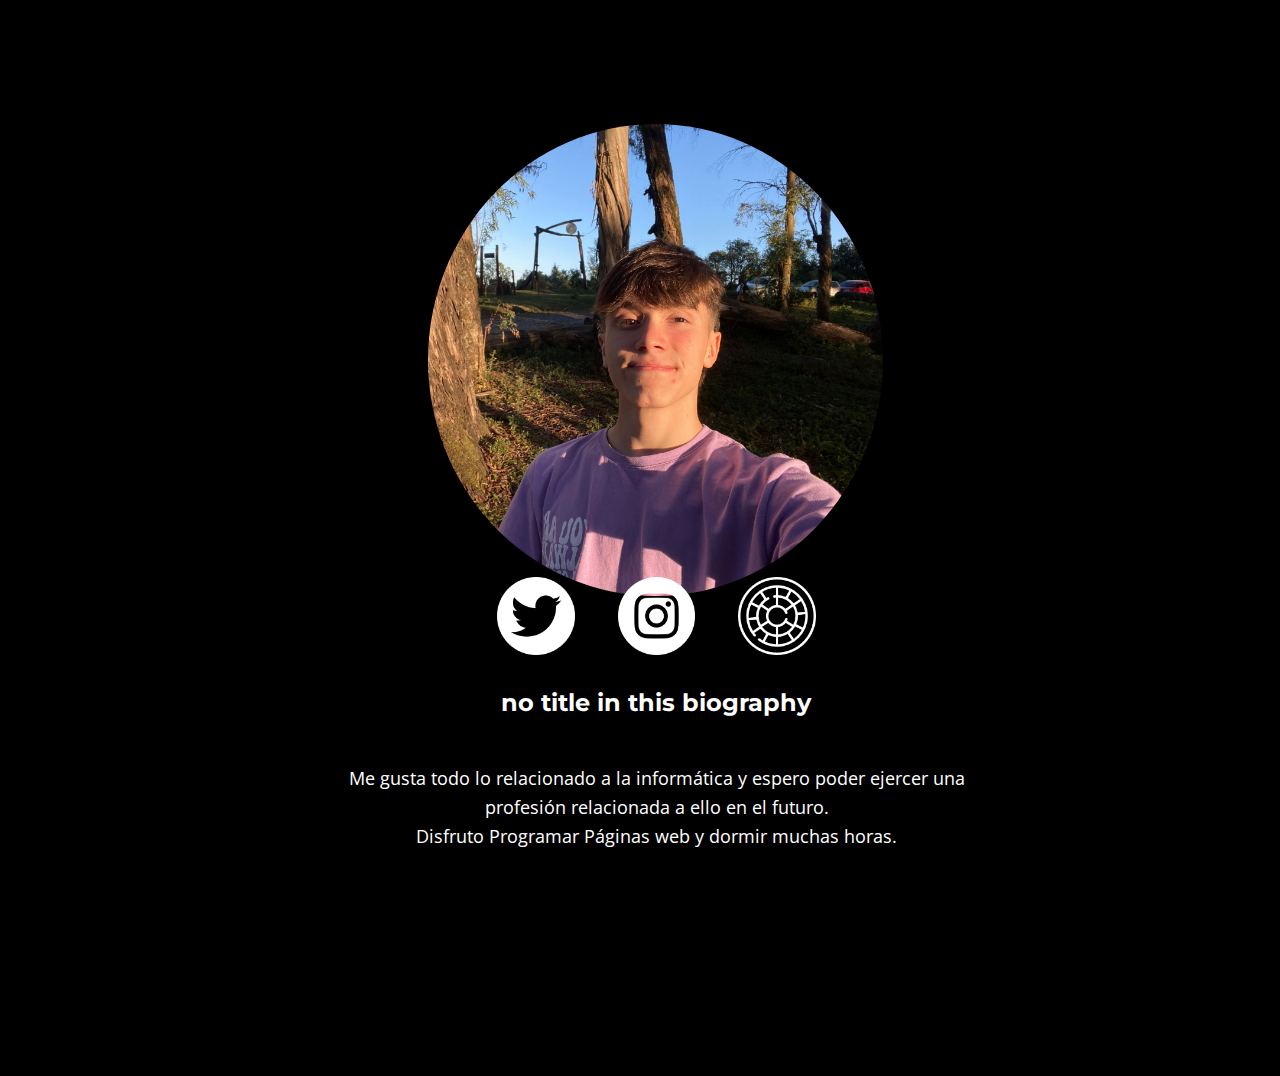
<file: index.html>
<!DOCTYPE html>
<html style="font-size: 16px;" lang="es"><head>
    <meta name="viewport" content="width=device-width, initial-scale=1.0">
    <meta charset="utf-8">
    <meta name="keywords" content="​​Preparing For Your Success,We Provide Truly Prominent IT Solutions., INTUITIVE">
    <meta name="description" content="">
    <title>Casa</title>
    <link rel="stylesheet" href="nicepage.css" media="screen">
<link rel="stylesheet" href="Casa.css" media="screen">
    <script class="u-script" type="text/javascript" src="jquery.js" defer=""></script>
    <script class="u-script" type="text/javascript" src="nicepage.js" defer=""></script>
    <meta name="generator" content="Nicepage 5.11.4, nicepage.com">
    <link id="u-theme-google-font" rel="stylesheet" href="https://fonts.googleapis.com/css?family=Roboto:100,100i,300,300i,400,400i,500,500i,700,700i,900,900i|Open+Sans:300,300i,400,400i,500,500i,600,600i,700,700i,800,800i">
    <link id="u-page-google-font" rel="stylesheet" href="https://fonts.googleapis.com/css?family=Montserrat:100,100i,200,200i,300,300i,400,400i,500,500i,600,600i,700,700i,800,800i,900,900i">
    
    <script type="application/ld+json">{
		"@context": "http://schema.org",
		"@type": "Organization",
		"name": ""
}</script>
     <script async src="https://pagead2.googlesyndication.com/pagead/js/adsbygoogle.js?client=ca-pub-5561806997252725"
     crossorigin="anonymous"></script>
    <meta name="theme-color" content="#478ac9">
    <meta property="og:title" content="Casa">
    <meta property="og:type" content="website">
  <meta data-intl-tel-input-cdn-path="intlTelInput/"></head>
  <body data-home-page="Casa.html" data-home-page-title="Casa" class="u-body u-xl-mode" data-lang="es">
    <section class="u-align-center u-black u-clearfix u-section-1" id="carousel_0210">
      <div class="u-clearfix u-sheet u-sheet-1">
        <img class="u-image u-image-circle u-preserve-proportions u-image-1" src="images/valuncho.png" alt="" data-image-width="1540" data-image-height="1600">
        <div class="u-social-icons u-spacing-43 u-social-icons-1">
          <a class="u-social-url" title="Twitter" target="_blank" href="https://twitter.com/valvargas__"><span class="u-file-icon u-icon u-social-facebook u-social-icon u-text-white u-icon-1"><img src="images/3669691-30ecee14.png" alt=""></span>
          </a>
          <a class="u-social-url" title="instagram" target="_blank" href="https://instagram.com/valenxvargas"><span class="u-file-icon u-icon u-social-icon u-social-instagram u-text-white u-icon-2"><img src="images/1384015-64a849fe.png" alt=""></span>
          </a>
          <a class="u-social-url" target="_blank" data-type="YouTube" title="Vsco" href="https://vsco.co/valuvan/gallery"><span class="u-file-icon u-icon u-social-icon u-social-youtube u-text-white u-icon-3"><img src="images/356090-b1a2be45.png" alt=""></span>
          </a>
        </div>
        <h2 class="u-custom-font u-font-montserrat u-text u-text-1">no title in this biography</h2>
        <p class="u-text u-text-2">Me gusta todo lo relacionado a la informática y espero poder ejercer una profesión relacionada a ello en el futuro.<br>Disfruto ​Programar Páginas web y dormir muchas horas.<br>
        </p>
      </div>
    </section>
</body></html>
</file>
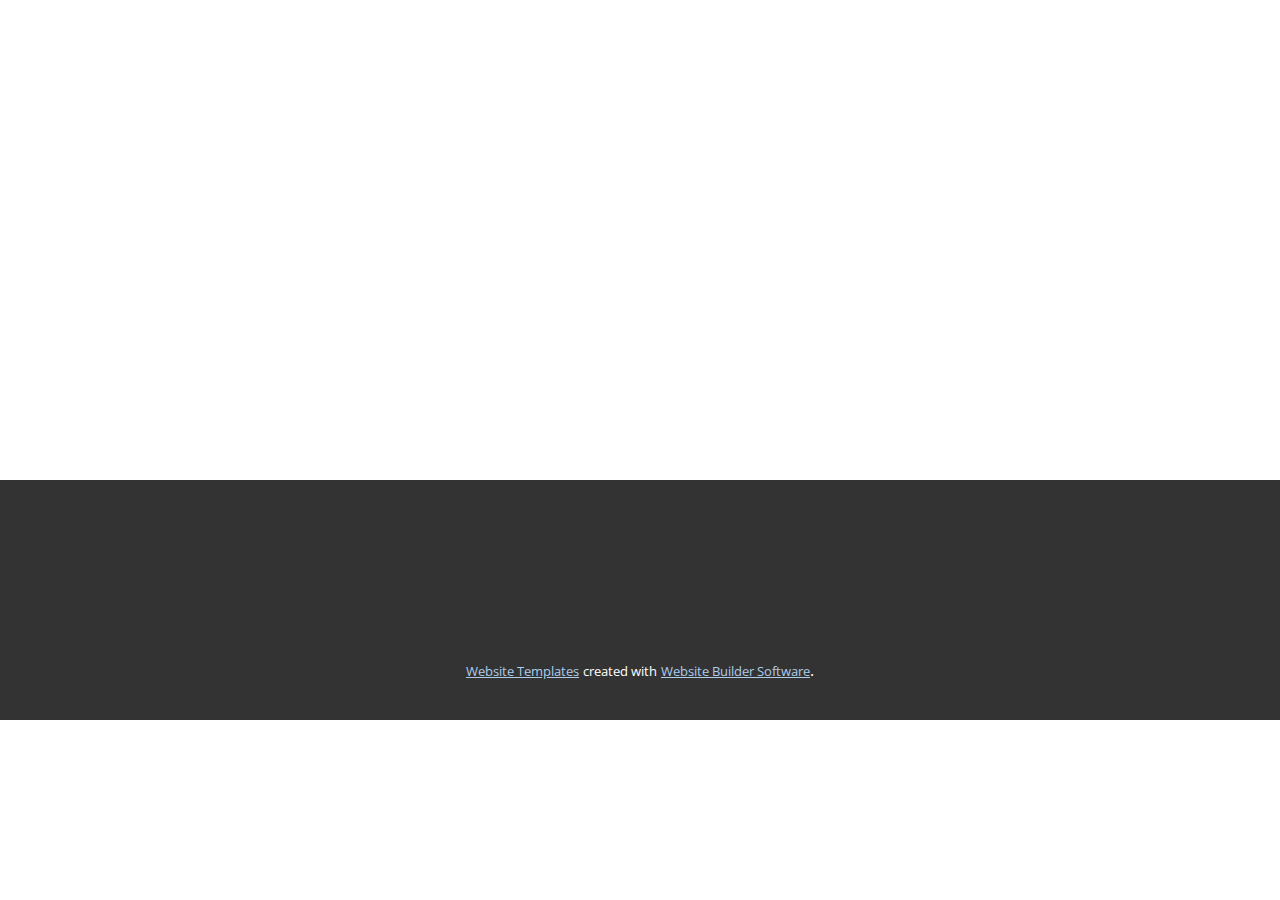
<file: Acerca-de.html>
<!DOCTYPE html>
<html style="font-size: 16px;" lang="es"><head>
    <meta name="viewport" content="width=device-width, initial-scale=1.0">
    <meta charset="utf-8">
    <meta name="keywords" content="">
    <meta name="description" content="">
    <title>Acerca de</title>
    <link rel="stylesheet" href="nicepage.css" media="screen">
<link rel="stylesheet" href="Acerca-de.css" media="screen">
    <script class="u-script" type="text/javascript" src="jquery.js" defer=""></script>
    <script class="u-script" type="text/javascript" src="nicepage.js" defer=""></script>
    <meta name="generator" content="Nicepage 5.11.4, nicepage.com">
    <link id="u-theme-google-font" rel="stylesheet" href="https://fonts.googleapis.com/css?family=Roboto:100,100i,300,300i,400,400i,500,500i,700,700i,900,900i|Open+Sans:300,300i,400,400i,500,500i,600,600i,700,700i,800,800i">
    
    
    <script type="application/ld+json">{
		"@context": "http://schema.org",
		"@type": "Organization",
		"name": ""
}</script>
    <meta name="theme-color" content="#478ac9">
    <meta property="og:title" content="Acerca de">
    <meta property="og:type" content="website">
  <meta data-intl-tel-input-cdn-path="intlTelInput/"></head>
  <body class="u-body u-xl-mode" data-lang="es"><header class="u-clearfix u-header u-header" id="sec-2b8c"><div class="u-clearfix u-sheet u-sheet-1"></div></header>
    <section class="u-clearfix u-section-1" id="sec-0eda">
      <div class="u-clearfix u-sheet u-sheet-1"></div>
    </section>
    
    
    <footer class="u-align-center u-clearfix u-footer u-grey-80 u-footer" id="sec-067f"><div class="u-clearfix u-sheet u-sheet-1"></div></footer>
    <section class="u-backlink u-clearfix u-grey-80">
      <a class="u-link" href="https://nicepage.com/website-templates" target="_blank">
        <span>Website Templates</span>
      </a>
      <p class="u-text">
        <span>created with</span>
      </p>
      <a class="u-link" href="" target="_blank">
        <span>Website Builder Software</span>
      </a>. 
    </section>
  
</body></html>
</file>
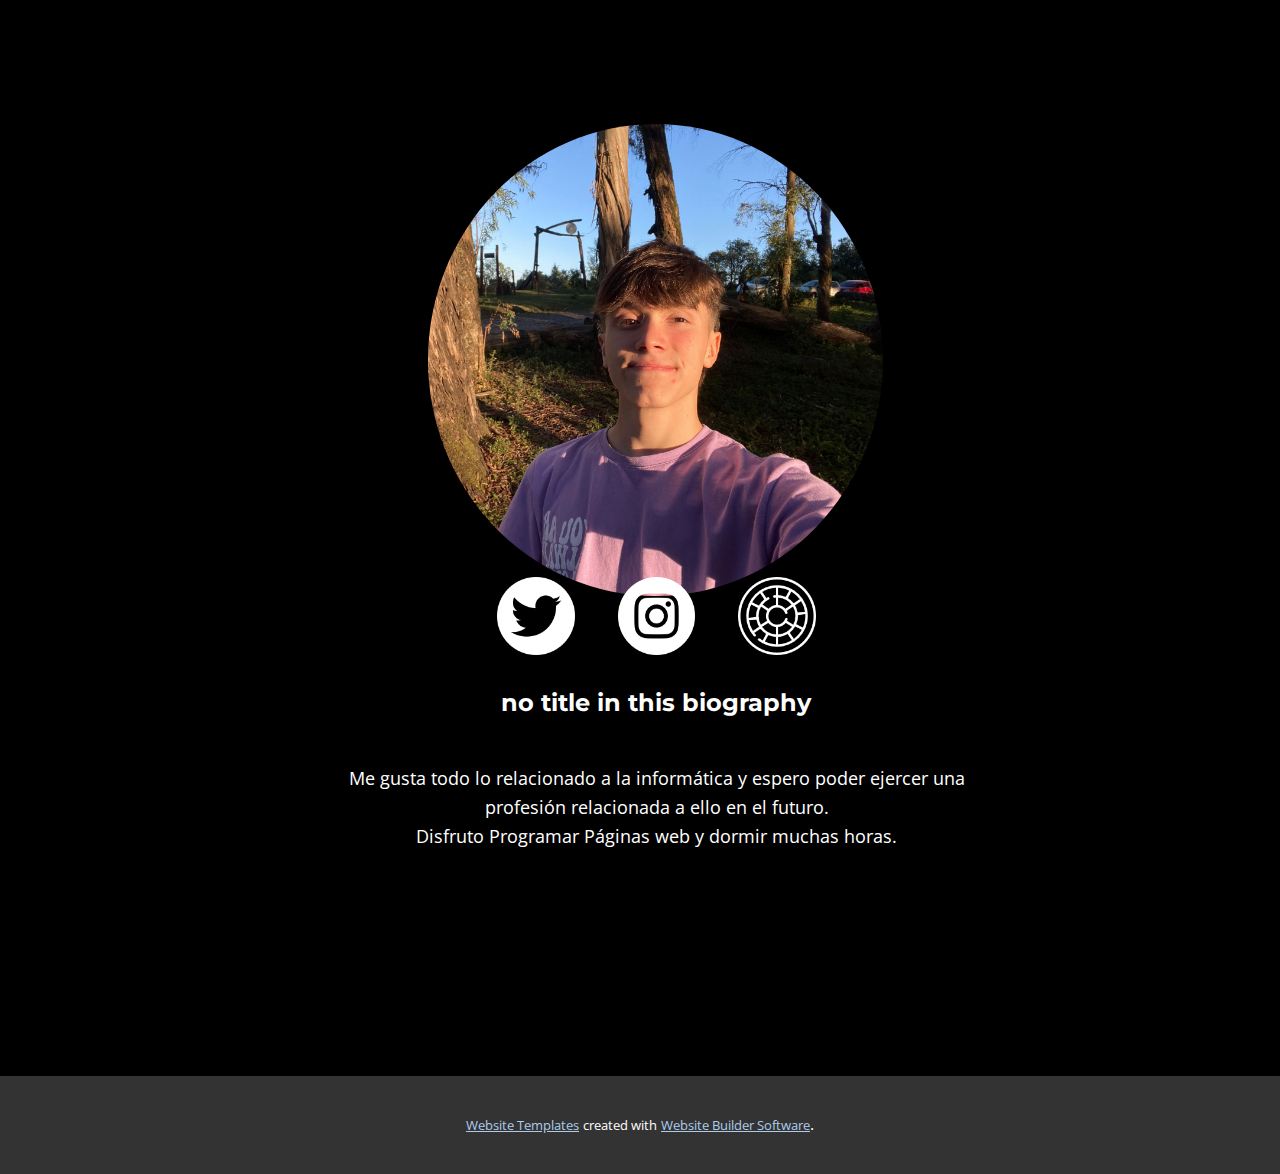
<file: Casa.html>
<!DOCTYPE html>
<html style="font-size: 16px;" lang="es"><head>
    <meta name="viewport" content="width=device-width, initial-scale=1.0">
    <meta charset="utf-8">
    <meta name="keywords" content="​​Preparing For Your Success,We Provide Truly Prominent IT Solutions., INTUITIVE">
    <meta name="description" content="">
    <title>Casa</title>
    <link rel="stylesheet" href="nicepage.css" media="screen">
<link rel="stylesheet" href="Casa.css" media="screen">
    <script class="u-script" type="text/javascript" src="jquery.js" defer=""></script>
    <script class="u-script" type="text/javascript" src="nicepage.js" defer=""></script>
    <meta name="generator" content="Nicepage 5.11.4, nicepage.com">
    <link id="u-theme-google-font" rel="stylesheet" href="https://fonts.googleapis.com/css?family=Roboto:100,100i,300,300i,400,400i,500,500i,700,700i,900,900i|Open+Sans:300,300i,400,400i,500,500i,600,600i,700,700i,800,800i">
    <link id="u-page-google-font" rel="stylesheet" href="https://fonts.googleapis.com/css?family=Montserrat:100,100i,200,200i,300,300i,400,400i,500,500i,600,600i,700,700i,800,800i,900,900i">
    
    
    <script type="application/ld+json">{
		"@context": "http://schema.org",
		"@type": "Organization",
		"name": ""
}</script>
    <meta name="theme-color" content="#478ac9">
    <meta property="og:title" content="Casa">
    <meta property="og:type" content="website">
  <meta data-intl-tel-input-cdn-path="intlTelInput/"></head>
  <body class="u-body u-xl-mode" data-lang="es">
    <section class="u-align-center u-black u-clearfix u-section-1" id="carousel_0210">
      <div class="u-clearfix u-sheet u-sheet-1">
        <img class="u-image u-image-circle u-preserve-proportions u-image-1" src="images/valuncho.png" alt="" data-image-width="1540" data-image-height="1600">
        <div class="u-social-icons u-spacing-43 u-social-icons-1">
          <a class="u-social-url" title="Twitter" target="_blank" href="https://twitter.com/valvargas__"><span class="u-file-icon u-icon u-social-facebook u-social-icon u-text-white u-icon-1"><img src="images/3669691-30ecee14.png" alt=""></span>
          </a>
          <a class="u-social-url" title="instagram" target="_blank" href="https://instagram.com/valenxvargas"><span class="u-file-icon u-icon u-social-icon u-social-instagram u-text-white u-icon-2"><img src="images/1384015-64a849fe.png" alt=""></span>
          </a>
          <a class="u-social-url" target="_blank" data-type="YouTube" title="Vsco" href="https://vsco.co/valuvan/gallery"><span class="u-file-icon u-icon u-social-icon u-social-youtube u-text-white u-icon-3"><img src="images/356090-b1a2be45.png" alt=""></span>
          </a>
        </div>
        <h2 class="u-custom-font u-font-montserrat u-text u-text-1">no title in this biography</h2>
        <p class="u-text u-text-2">Me gusta todo lo relacionado a la informática y espero poder ejercer una profesión relacionada a ello en el futuro.<br>Disfruto ​Programar Páginas web y dormir muchas horas.<br>
        </p>
      </div>
    </section>
    
    
    
    <section class="u-backlink u-clearfix u-grey-80">
      <a class="u-link" href="https://nicepage.com/website-templates" target="_blank">
        <span>Website Templates</span>
      </a>
      <p class="u-text">
        <span>created with</span>
      </p>
      <a class="u-link" href="" target="_blank">
        <span>Website Builder Software</span>
      </a>. 
    </section>
  
</body></html>
</file>
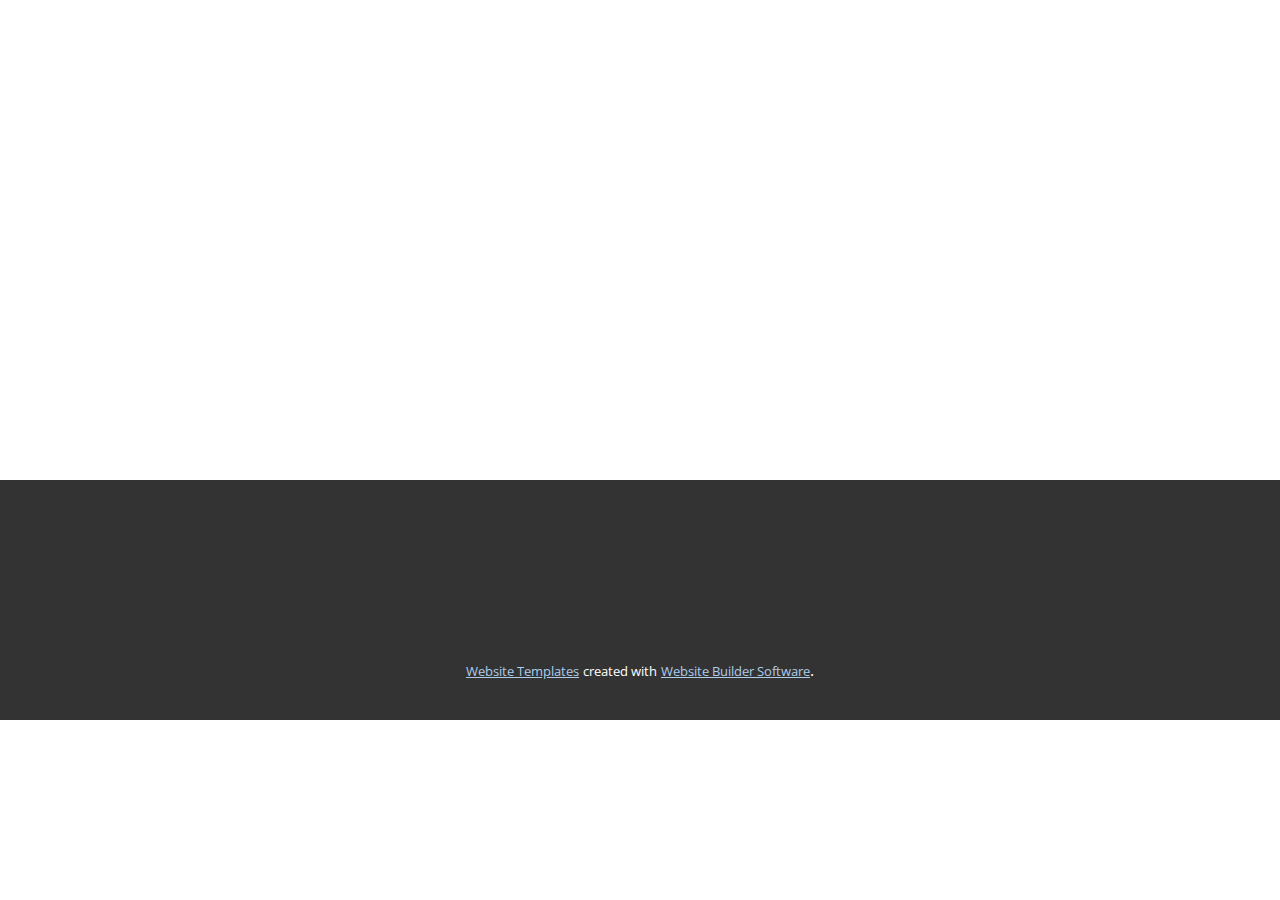
<file: Contacto.html>
<!DOCTYPE html>
<html style="font-size: 16px;" lang="es"><head>
    <meta name="viewport" content="width=device-width, initial-scale=1.0">
    <meta charset="utf-8">
    <meta name="keywords" content="">
    <meta name="description" content="">
    <title>Contacto</title>
    <link rel="stylesheet" href="nicepage.css" media="screen">
<link rel="stylesheet" href="Contacto.css" media="screen">
    <script class="u-script" type="text/javascript" src="jquery.js" defer=""></script>
    <script class="u-script" type="text/javascript" src="nicepage.js" defer=""></script>
    <meta name="generator" content="Nicepage 5.11.4, nicepage.com">
    <link id="u-theme-google-font" rel="stylesheet" href="https://fonts.googleapis.com/css?family=Roboto:100,100i,300,300i,400,400i,500,500i,700,700i,900,900i|Open+Sans:300,300i,400,400i,500,500i,600,600i,700,700i,800,800i">
    
    
    <script type="application/ld+json">{
		"@context": "http://schema.org",
		"@type": "Organization",
		"name": ""
}</script>
    <meta name="theme-color" content="#478ac9">
    <meta property="og:title" content="Contacto">
    <meta property="og:type" content="website">
  <meta data-intl-tel-input-cdn-path="intlTelInput/"></head>
  <body class="u-body u-xl-mode" data-lang="es"><header class="u-clearfix u-header u-header" id="sec-2b8c"><div class="u-clearfix u-sheet u-sheet-1"></div></header>
    <section class="u-clearfix u-section-1" id="sec-c804">
      <div class="u-clearfix u-sheet u-sheet-1"></div>
    </section>
    
    
    <footer class="u-align-center u-clearfix u-footer u-grey-80 u-footer" id="sec-067f"><div class="u-clearfix u-sheet u-sheet-1"></div></footer>
    <section class="u-backlink u-clearfix u-grey-80">
      <a class="u-link" href="https://nicepage.com/website-templates" target="_blank">
        <span>Website Templates</span>
      </a>
      <p class="u-text">
        <span>created with</span>
      </p>
      <a class="u-link" href="" target="_blank">
        <span>Website Builder Software</span>
      </a>. 
    </section>
  
</body></html>
</file>
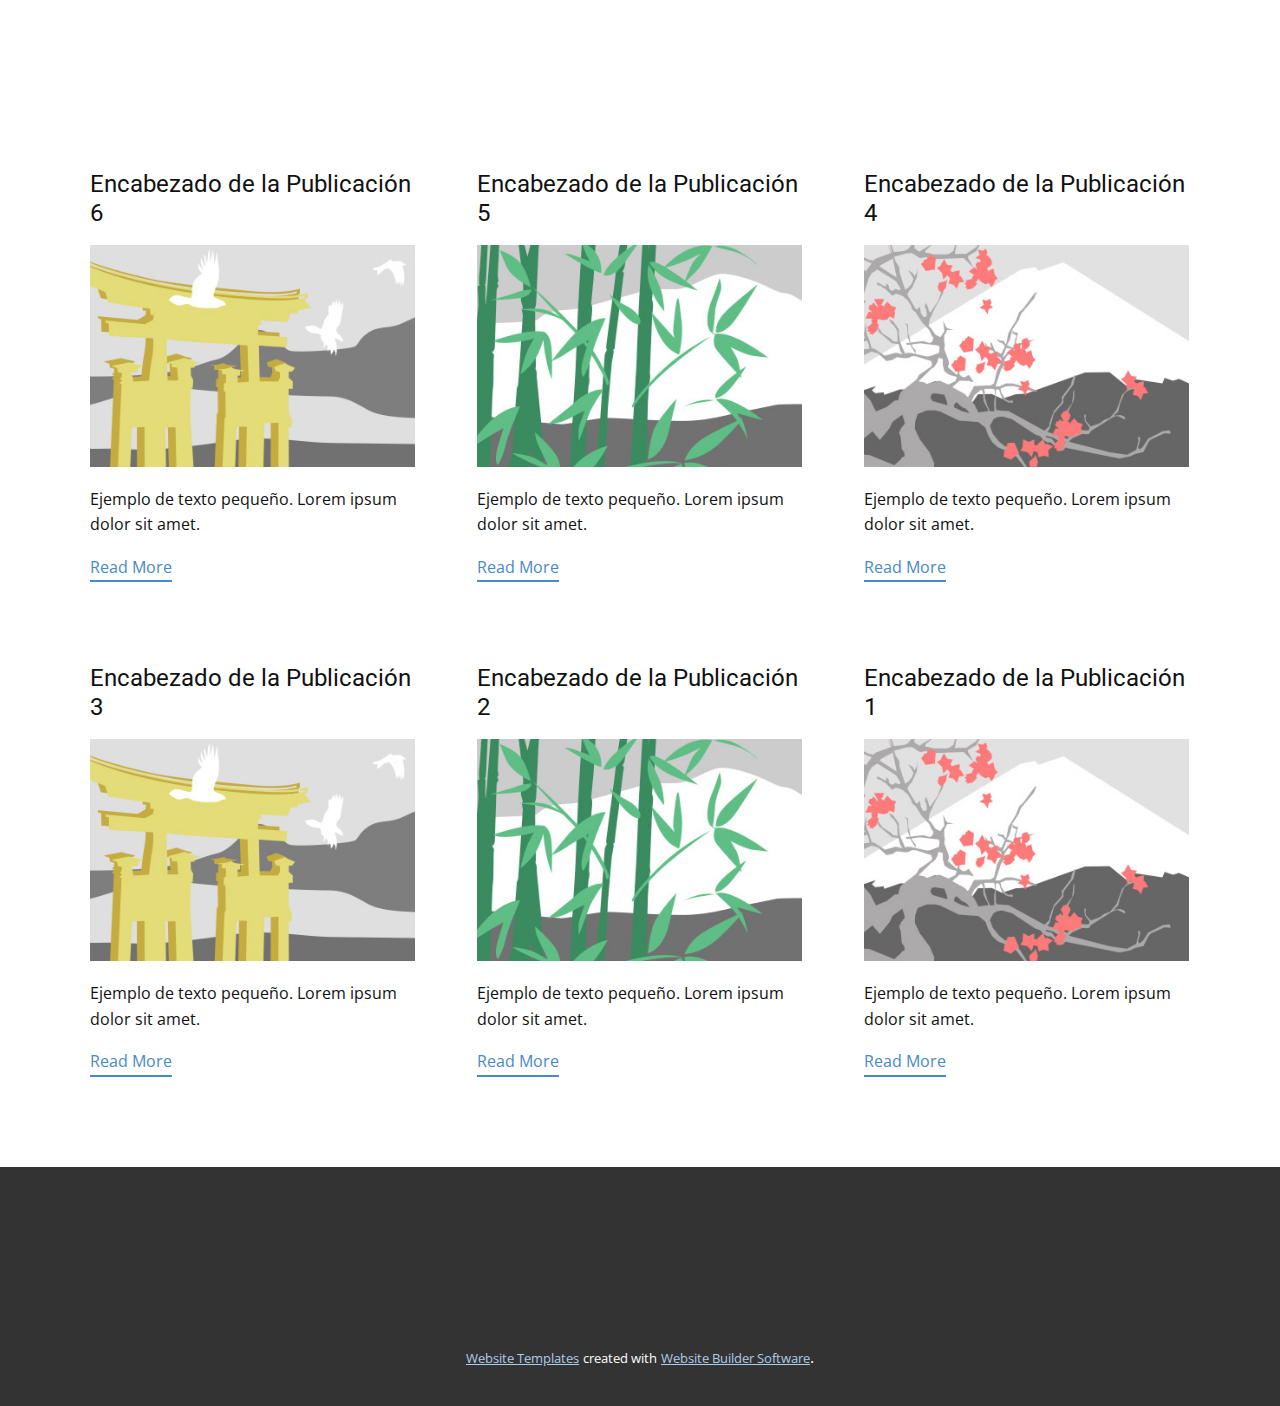
<file: blog/blog.html>
<!DOCTYPE html>
<html style="font-size: 16px;" lang="es"><head>
    <meta name="viewport" content="width=device-width, initial-scale=1.0">
    <meta charset="utf-8">
    <meta name="keywords" content="">
    <meta name="description" content="">
    <title>Blog Template</title>
    <link rel="stylesheet" href="../nicepage.css" media="screen">
<link rel="stylesheet" href="../Blog-Template.css" media="screen">
    <script class="u-script" type="text/javascript" src="../jquery.js" defer=""></script>
    <script class="u-script" type="text/javascript" src="../nicepage.js" defer=""></script>
    <meta name="generator" content="Nicepage 5.11.4, nicepage.com">
    <link id="u-theme-google-font" rel="stylesheet" href="https://fonts.googleapis.com/css?family=Roboto:100,100i,300,300i,400,400i,500,500i,700,700i,900,900i|Open+Sans:300,300i,400,400i,500,500i,600,600i,700,700i,800,800i">
    
    
    <script type="application/ld+json">{
		"@context": "http://schema.org",
		"@type": "Organization",
		"name": ""
}</script>
    <meta name="theme-color" content="#478ac9">
  <meta data-intl-tel-input-cdn-path="intlTelInput/"></head>
  <body class="u-body u-xl-mode" data-lang="es"><header class="u-clearfix u-header u-header" id="sec-2b8c"><div class="u-clearfix u-sheet u-sheet-1"></div></header>
    <section class="u-clearfix u-section-1" id="sec-380d">
      <div class="u-clearfix u-sheet u-valign-middle u-sheet-1"><!--blog--><!--blog_options_json--><!--{"type":"Recent","source":"","tags":"","count":""}--><!--/blog_options_json-->
        <div class="u-blog u-expanded-width u-repeater u-repeater-1"><!--blog_post-->
          <div class="u-blog-post u-container-style u-repeater-item u-white u-repeater-item-1">
            <div class="u-container-layout u-similar-container u-valign-top u-container-layout-1"><!--blog_post_header-->
              <h4 class="u-blog-control u-text u-text-1">
                <a class="u-post-header-link" href="../blog/enviar-5.html">Encabezado de la Publicación 6</a>
              </h4><!--/blog_post_header--><!--blog_post_image-->
              <a class="u-post-header-link" href="../blog/enviar-5.html"><img alt="" class="u-blog-control u-expanded-width u-image u-image-default u-image-1" src="../images/8ad73f3c.jpeg"></a><!--/blog_post_image--><!--blog_post_content-->
              <div class="u-blog-control u-post-content u-text u-text-2 fr-view">Ejemplo de texto pequeño. Lorem ipsum dolor sit amet.</div><!--/blog_post_content--><!--blog_post_readmore-->
              <a href="../blog/enviar-5.html" class="u-blog-control u-border-2 u-border-palette-1-base u-btn u-btn-rectangle u-button-style u-none u-btn-1"><!--blog_post_readmore_content--><!--options_json--><!--{"content":"Read More","defaultValue":"Lee mas"}--><!--/options_json-->Read More<!--/blog_post_readmore_content--></a><!--/blog_post_readmore-->
            </div>
          </div><div class="u-blog-post u-container-style u-repeater-item u-video-cover u-white">
            <div class="u-container-layout u-similar-container u-valign-top u-container-layout-2"><!--blog_post_header-->
              <h4 class="u-blog-control u-text u-text-3">
                <a class="u-post-header-link" href="../blog/enviar-4.html">Encabezado de la Publicación 5</a>
              </h4><!--/blog_post_header--><!--blog_post_image-->
              <a class="u-post-header-link" href="../blog/enviar-4.html"><img alt="" class="u-blog-control u-expanded-width u-image u-image-default u-image-2" src="../images/68f64b9d.jpeg"></a><!--/blog_post_image--><!--blog_post_content-->
              <div class="u-blog-control u-post-content u-text u-text-4 fr-view">Ejemplo de texto pequeño. Lorem ipsum dolor sit amet.</div><!--/blog_post_content--><!--blog_post_readmore-->
              <a href="../blog/enviar-4.html" class="u-blog-control u-border-2 u-border-palette-1-base u-btn u-btn-rectangle u-button-style u-none u-btn-2"><!--blog_post_readmore_content--><!--options_json--><!--{"content":"Read More","defaultValue":"Lee mas"}--><!--/options_json-->Read More<!--/blog_post_readmore_content--></a><!--/blog_post_readmore-->
            </div>
          </div><div class="u-blog-post u-container-style u-repeater-item u-video-cover u-white">
            <div class="u-container-layout u-similar-container u-valign-top u-container-layout-3"><!--blog_post_header-->
              <h4 class="u-blog-control u-text u-text-5">
                <a class="u-post-header-link" href="../blog/enviar-3.html">Encabezado de la Publicación 4</a>
              </h4><!--/blog_post_header--><!--blog_post_image-->
              <a class="u-post-header-link" href="../blog/enviar-3.html"><img alt="" class="u-blog-control u-expanded-width u-image u-image-default u-image-3" src="../images/0fd3416c.jpeg"></a><!--/blog_post_image--><!--blog_post_content-->
              <div class="u-blog-control u-post-content u-text u-text-6 fr-view">Ejemplo de texto pequeño. Lorem ipsum dolor sit amet.</div><!--/blog_post_content--><!--blog_post_readmore-->
              <a href="../blog/enviar-3.html" class="u-blog-control u-border-2 u-border-palette-1-base u-btn u-btn-rectangle u-button-style u-none u-btn-3"><!--blog_post_readmore_content--><!--options_json--><!--{"content":"Read More","defaultValue":"Lee mas"}--><!--/options_json-->Read More<!--/blog_post_readmore_content--></a><!--/blog_post_readmore-->
            </div>
          </div><div class="u-blog-post u-container-style u-repeater-item u-white u-repeater-item-1">
            <div class="u-container-layout u-similar-container u-valign-top u-container-layout-1"><!--blog_post_header-->
              <h4 class="u-blog-control u-text u-text-1">
                <a class="u-post-header-link" href="../blog/enviar-2.html">Encabezado de la Publicación 3</a>
              </h4><!--/blog_post_header--><!--blog_post_image-->
              <a class="u-post-header-link" href="../blog/enviar-2.html"><img alt="" class="u-blog-control u-expanded-width u-image u-image-default u-image-1" src="../images/8ad73f3c.jpeg"></a><!--/blog_post_image--><!--blog_post_content-->
              <div class="u-blog-control u-post-content u-text u-text-2 fr-view">Ejemplo de texto pequeño. Lorem ipsum dolor sit amet.</div><!--/blog_post_content--><!--blog_post_readmore-->
              <a href="../blog/enviar-2.html" class="u-blog-control u-border-2 u-border-palette-1-base u-btn u-btn-rectangle u-button-style u-none u-btn-1"><!--blog_post_readmore_content--><!--options_json--><!--{"content":"Read More","defaultValue":"Lee mas"}--><!--/options_json-->Read More<!--/blog_post_readmore_content--></a><!--/blog_post_readmore-->
            </div>
          </div><div class="u-blog-post u-container-style u-repeater-item u-video-cover u-white">
            <div class="u-container-layout u-similar-container u-valign-top u-container-layout-2"><!--blog_post_header-->
              <h4 class="u-blog-control u-text u-text-3">
                <a class="u-post-header-link" href="../blog/enviar-1.html">Encabezado de la Publicación 2</a>
              </h4><!--/blog_post_header--><!--blog_post_image-->
              <a class="u-post-header-link" href="../blog/enviar-1.html"><img alt="" class="u-blog-control u-expanded-width u-image u-image-default u-image-2" src="../images/68f64b9d.jpeg"></a><!--/blog_post_image--><!--blog_post_content-->
              <div class="u-blog-control u-post-content u-text u-text-4 fr-view">Ejemplo de texto pequeño. Lorem ipsum dolor sit amet.</div><!--/blog_post_content--><!--blog_post_readmore-->
              <a href="../blog/enviar-1.html" class="u-blog-control u-border-2 u-border-palette-1-base u-btn u-btn-rectangle u-button-style u-none u-btn-2"><!--blog_post_readmore_content--><!--options_json--><!--{"content":"Read More","defaultValue":"Lee mas"}--><!--/options_json-->Read More<!--/blog_post_readmore_content--></a><!--/blog_post_readmore-->
            </div>
          </div><div class="u-blog-post u-container-style u-repeater-item u-video-cover u-white">
            <div class="u-container-layout u-similar-container u-valign-top u-container-layout-3"><!--blog_post_header-->
              <h4 class="u-blog-control u-text u-text-5">
                <a class="u-post-header-link" href="../blog/enviar.html">Encabezado de la Publicación 1</a>
              </h4><!--/blog_post_header--><!--blog_post_image-->
              <a class="u-post-header-link" href="../blog/enviar.html"><img alt="" class="u-blog-control u-expanded-width u-image u-image-default u-image-3" src="../images/0fd3416c.jpeg"></a><!--/blog_post_image--><!--blog_post_content-->
              <div class="u-blog-control u-post-content u-text u-text-6 fr-view">Ejemplo de texto pequeño. Lorem ipsum dolor sit amet.</div><!--/blog_post_content--><!--blog_post_readmore-->
              <a href="../blog/enviar.html" class="u-blog-control u-border-2 u-border-palette-1-base u-btn u-btn-rectangle u-button-style u-none u-btn-3"><!--blog_post_readmore_content--><!--options_json--><!--{"content":"Read More","defaultValue":"Lee mas"}--><!--/options_json-->Read More<!--/blog_post_readmore_content--></a><!--/blog_post_readmore-->
            </div>
          </div><!--/blog_post--><!--blog_post-->
          <!--/blog_post--><!--blog_post-->
          <!--/blog_post-->
        </div><!--/blog-->
      </div>
    </section>
    
    
    <footer class="u-align-center u-clearfix u-footer u-grey-80 u-footer" id="sec-067f"><div class="u-clearfix u-sheet u-sheet-1"></div></footer>
    <section class="u-backlink u-clearfix u-grey-80">
      <a class="u-link" href="https://nicepage.com/website-templates" target="_blank">
        <span>Website Templates</span>
      </a>
      <p class="u-text">
        <span>created with</span>
      </p>
      <a class="u-link" href="" target="_blank">
        <span>Website Builder Software</span>
      </a>. 
    </section>
  
</body></html>
</file>
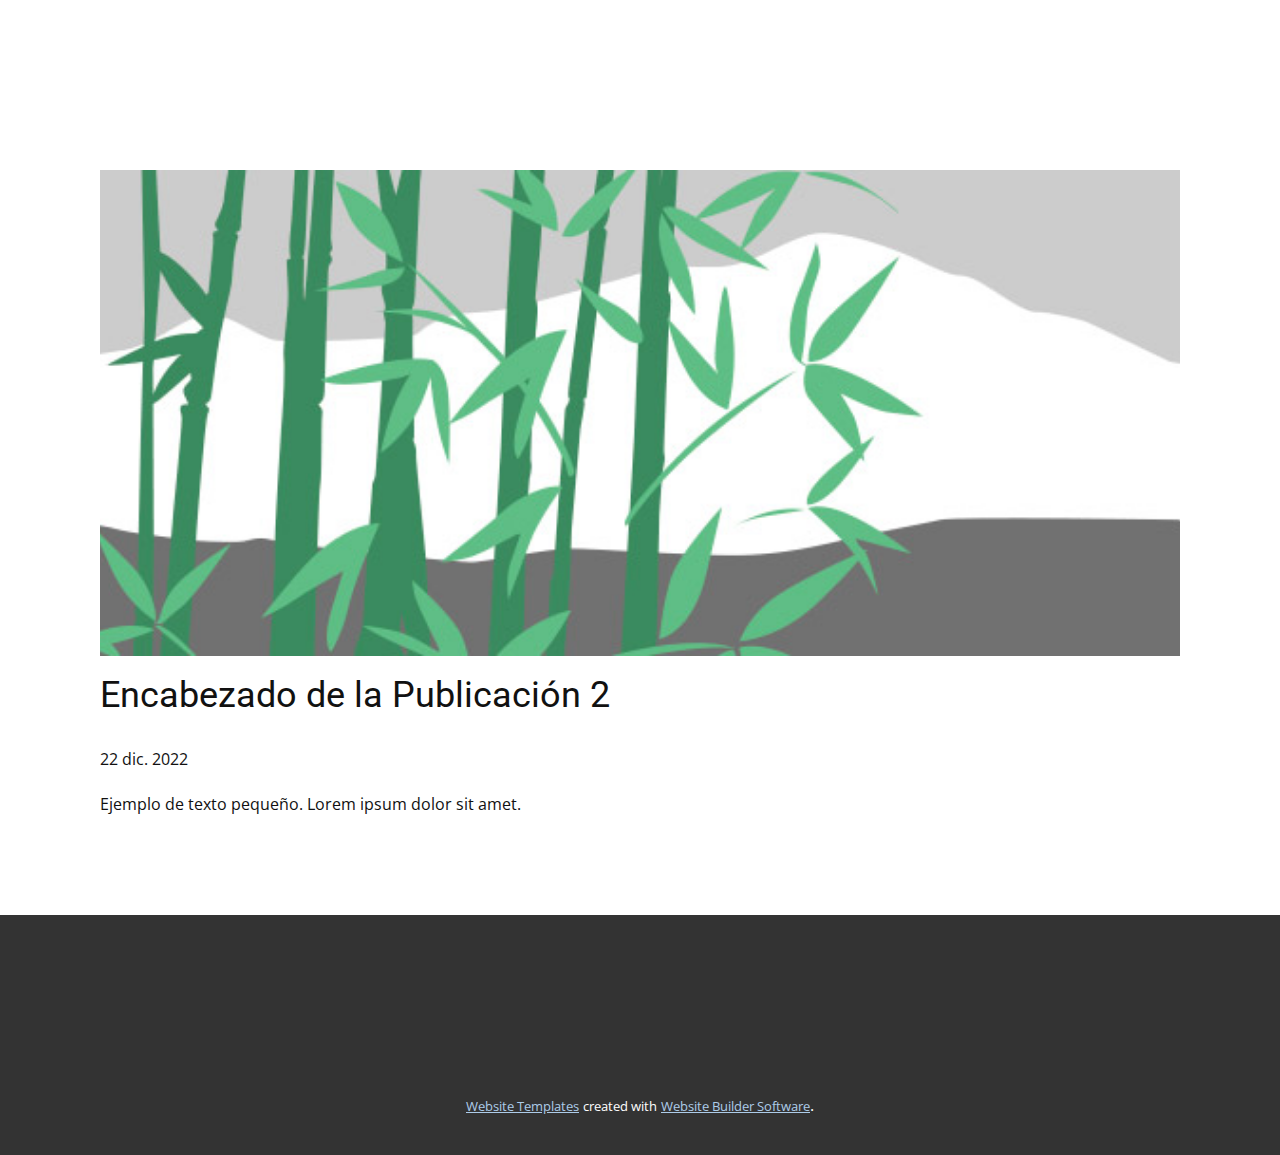
<file: blog/enviar-1.html>
<!DOCTYPE html>
<html style="font-size: 16px;" lang="es"><head>
    <meta name="viewport" content="width=device-width, initial-scale=1.0">
    <meta charset="utf-8">
    <meta name="keywords" content="Encabezado de la Publicación 1">
    <meta name="description" content="">
    <title>Encabezado de la Publicación 2</title>
    <link rel="stylesheet" href="../nicepage.css" media="screen">
<link rel="stylesheet" href="../Post-Template.css" media="screen">
    <script class="u-script" type="text/javascript" src="../jquery.js" defer=""></script>
    <script class="u-script" type="text/javascript" src="../nicepage.js" defer=""></script>
    <meta name="generator" content="Nicepage 5.11.4, nicepage.com">
    <link id="u-theme-google-font" rel="stylesheet" href="https://fonts.googleapis.com/css?family=Roboto:100,100i,300,300i,400,400i,500,500i,700,700i,900,900i|Open+Sans:300,300i,400,400i,500,500i,600,600i,700,700i,800,800i">
    
    
    <script type="application/ld+json">{
		"@context": "http://schema.org",
		"@type": "Organization",
		"name": ""
}</script>
    <meta name="theme-color" content="#478ac9">
  <meta data-intl-tel-input-cdn-path="intlTelInput/"></head>
  <body class="u-body u-xl-mode" data-lang="es"><header class="u-clearfix u-header u-header" id="sec-2b8c"><div class="u-clearfix u-sheet u-sheet-1"></div></header>
    <section class="u-align-center u-clearfix u-section-1" id="sec-b752">
      <div class="u-clearfix u-sheet u-valign-middle-md u-valign-middle-sm u-valign-middle-xs u-sheet-1"><!--post_details--><!--post_details_options_json--><!--{"source":""}--><!--/post_details_options_json--><!--blog_post-->
        <div class="u-container-style u-expanded-width u-post-details u-post-details-1">
          <div class="u-container-layout u-valign-middle u-container-layout-1"><!--blog_post_image-->
            <img alt="" class="u-blog-control u-expanded-width u-image u-image-default u-image-1" src="../images/68f64b9d.jpeg"><!--/blog_post_image--><!--blog_post_header-->
            <h2 class="u-blog-control u-text u-text-1">Encabezado de la Publicación 2</h2><!--/blog_post_header--><!--blog_post_metadata-->
            <div class="u-blog-control u-metadata u-metadata-1"><!--blog_post_metadata_date-->
              <span class="u-meta-date u-meta-icon">22 dic. 2022</span><!--/blog_post_metadata_date--><!--blog_post_metadata_category-->
              <!--/blog_post_metadata_category--><!--blog_post_metadata_comments-->
              <!--/blog_post_metadata_comments-->
            </div><!--/blog_post_metadata--><!--blog_post_content-->
            <div class="u-align-justify u-blog-control u-post-content u-text u-text-2 fr-view">
  Ejemplo de texto pequeño. Lorem ipsum dolor sit amet.
  </div><!--/blog_post_content-->
          </div>
        </div><!--/blog_post--><!--/post_details-->
      </div>
    </section>
    
    
    <footer class="u-align-center u-clearfix u-footer u-grey-80 u-footer" id="sec-067f"><div class="u-clearfix u-sheet u-sheet-1"></div></footer>
    <section class="u-backlink u-clearfix u-grey-80">
      <a class="u-link" href="https://nicepage.com/website-templates" target="_blank">
        <span>Website Templates</span>
      </a>
      <p class="u-text">
        <span>created with</span>
      </p>
      <a class="u-link" href="" target="_blank">
        <span>Website Builder Software</span>
      </a>. 
    </section>
  
</body></html>
</file>
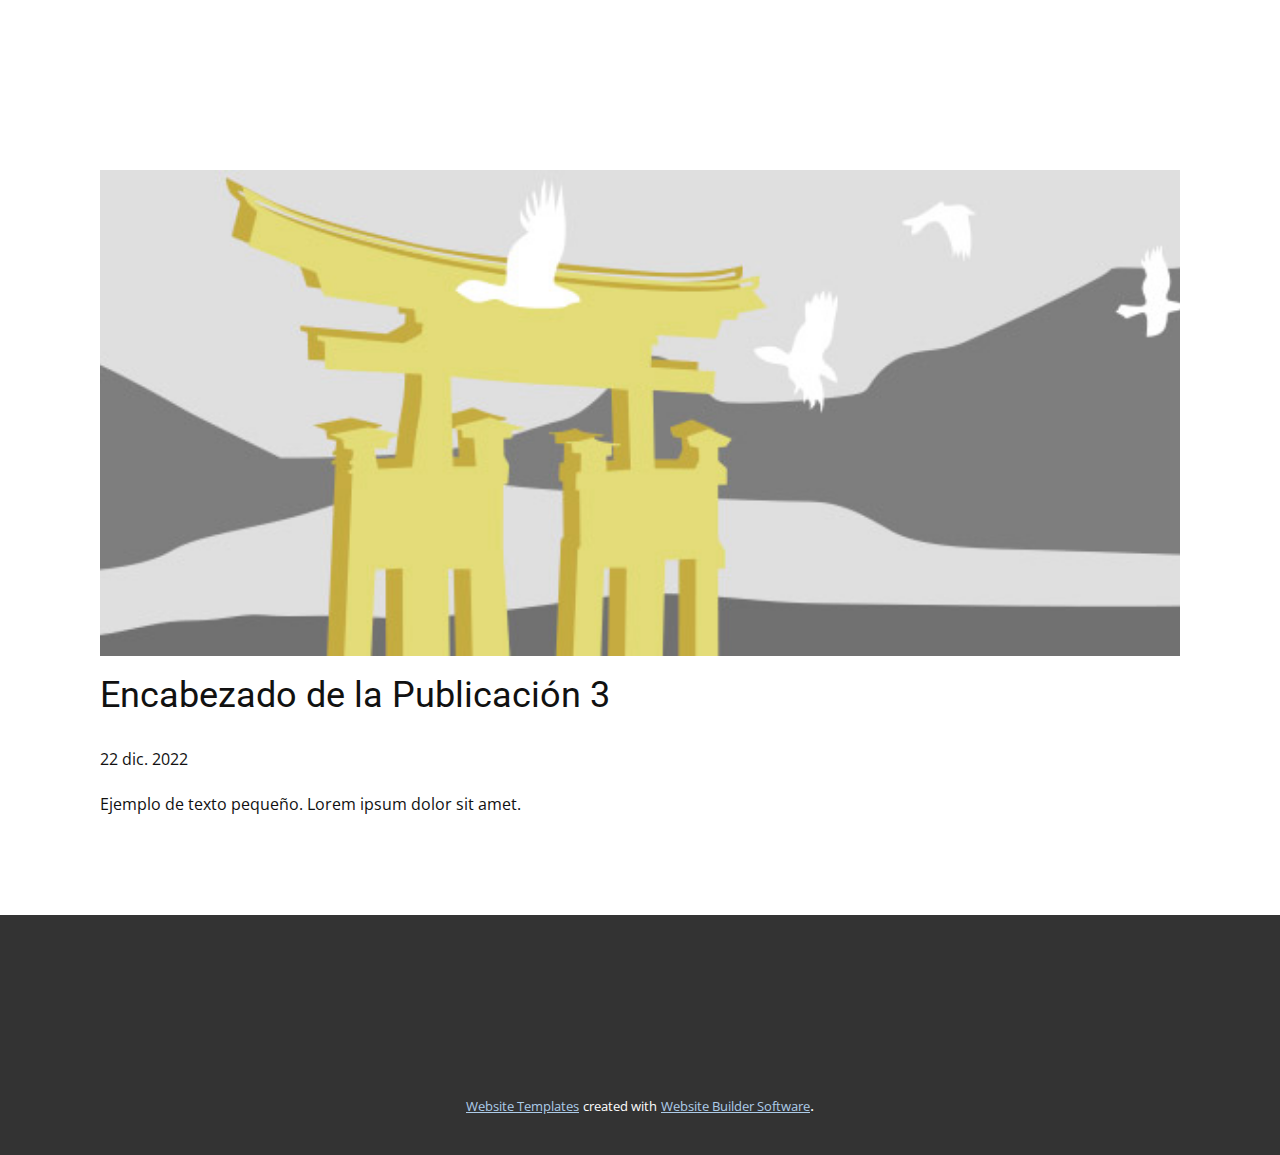
<file: blog/enviar-2.html>
<!DOCTYPE html>
<html style="font-size: 16px;" lang="es"><head>
    <meta name="viewport" content="width=device-width, initial-scale=1.0">
    <meta charset="utf-8">
    <meta name="keywords" content="Encabezado de la Publicación 1">
    <meta name="description" content="">
    <title>Encabezado de la Publicación 3</title>
    <link rel="stylesheet" href="../nicepage.css" media="screen">
<link rel="stylesheet" href="../Post-Template.css" media="screen">
    <script class="u-script" type="text/javascript" src="../jquery.js" defer=""></script>
    <script class="u-script" type="text/javascript" src="../nicepage.js" defer=""></script>
    <meta name="generator" content="Nicepage 5.11.4, nicepage.com">
    <link id="u-theme-google-font" rel="stylesheet" href="https://fonts.googleapis.com/css?family=Roboto:100,100i,300,300i,400,400i,500,500i,700,700i,900,900i|Open+Sans:300,300i,400,400i,500,500i,600,600i,700,700i,800,800i">
    
    
    <script type="application/ld+json">{
		"@context": "http://schema.org",
		"@type": "Organization",
		"name": ""
}</script>
    <meta name="theme-color" content="#478ac9">
  <meta data-intl-tel-input-cdn-path="intlTelInput/"></head>
  <body class="u-body u-xl-mode" data-lang="es"><header class="u-clearfix u-header u-header" id="sec-2b8c"><div class="u-clearfix u-sheet u-sheet-1"></div></header>
    <section class="u-align-center u-clearfix u-section-1" id="sec-b752">
      <div class="u-clearfix u-sheet u-valign-middle-md u-valign-middle-sm u-valign-middle-xs u-sheet-1"><!--post_details--><!--post_details_options_json--><!--{"source":""}--><!--/post_details_options_json--><!--blog_post-->
        <div class="u-container-style u-expanded-width u-post-details u-post-details-1">
          <div class="u-container-layout u-valign-middle u-container-layout-1"><!--blog_post_image-->
            <img alt="" class="u-blog-control u-expanded-width u-image u-image-default u-image-1" src="../images/8ad73f3c.jpeg"><!--/blog_post_image--><!--blog_post_header-->
            <h2 class="u-blog-control u-text u-text-1">Encabezado de la Publicación 3</h2><!--/blog_post_header--><!--blog_post_metadata-->
            <div class="u-blog-control u-metadata u-metadata-1"><!--blog_post_metadata_date-->
              <span class="u-meta-date u-meta-icon">22 dic. 2022</span><!--/blog_post_metadata_date--><!--blog_post_metadata_category-->
              <!--/blog_post_metadata_category--><!--blog_post_metadata_comments-->
              <!--/blog_post_metadata_comments-->
            </div><!--/blog_post_metadata--><!--blog_post_content-->
            <div class="u-align-justify u-blog-control u-post-content u-text u-text-2 fr-view">
  Ejemplo de texto pequeño. Lorem ipsum dolor sit amet.
  </div><!--/blog_post_content-->
          </div>
        </div><!--/blog_post--><!--/post_details-->
      </div>
    </section>
    
    
    <footer class="u-align-center u-clearfix u-footer u-grey-80 u-footer" id="sec-067f"><div class="u-clearfix u-sheet u-sheet-1"></div></footer>
    <section class="u-backlink u-clearfix u-grey-80">
      <a class="u-link" href="https://nicepage.com/website-templates" target="_blank">
        <span>Website Templates</span>
      </a>
      <p class="u-text">
        <span>created with</span>
      </p>
      <a class="u-link" href="" target="_blank">
        <span>Website Builder Software</span>
      </a>. 
    </section>
  
</body></html>
</file>
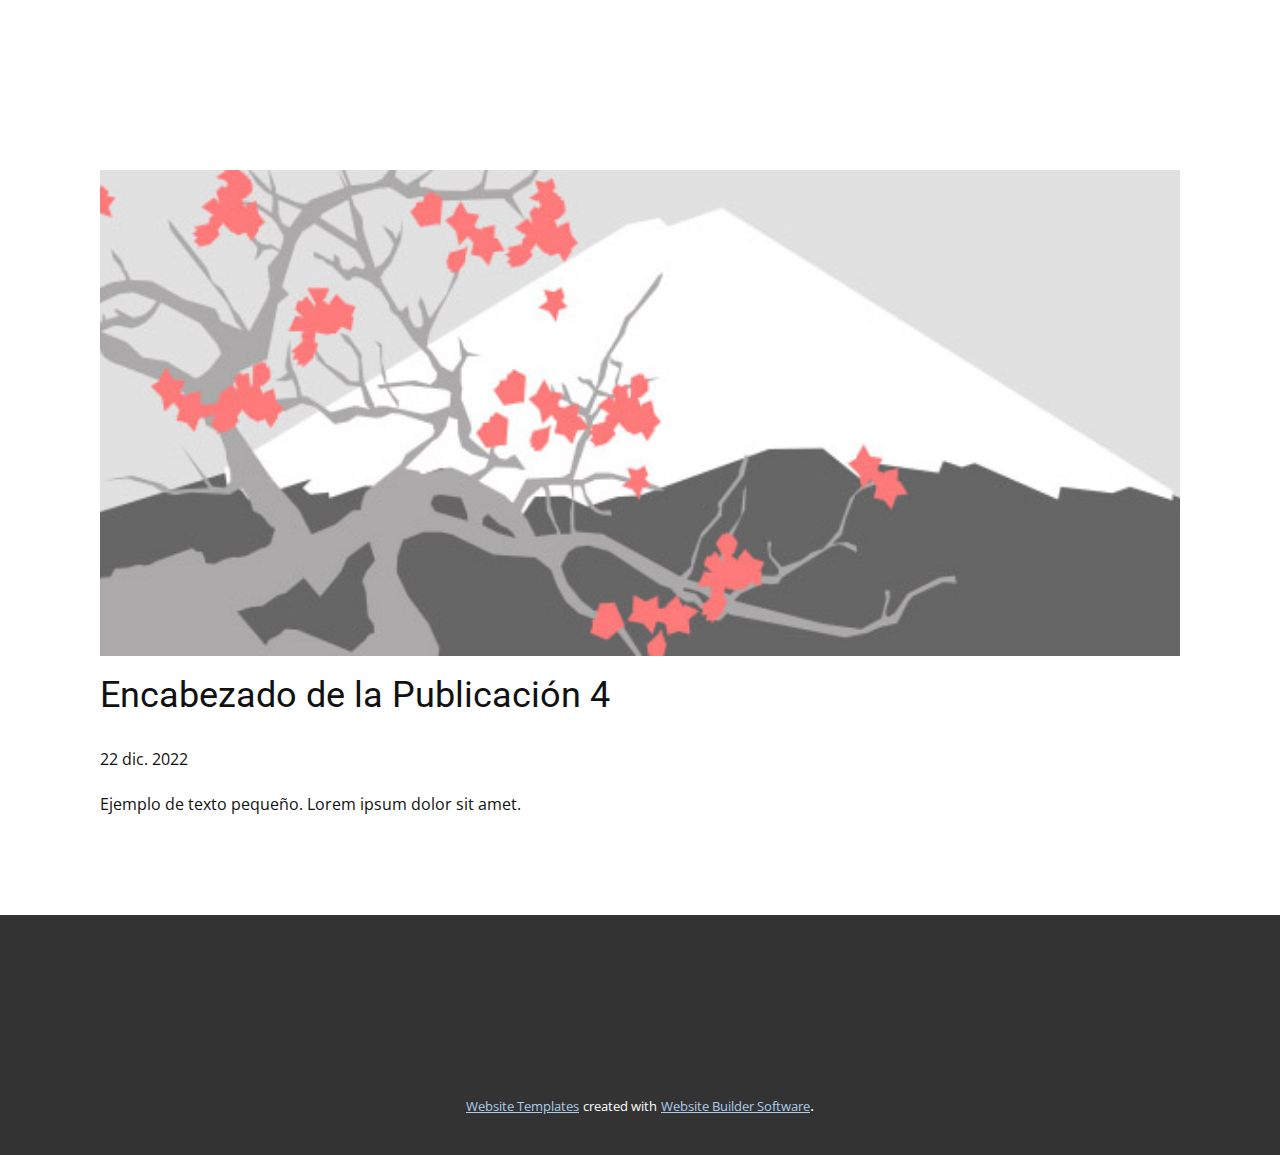
<file: blog/enviar-3.html>
<!DOCTYPE html>
<html style="font-size: 16px;" lang="es"><head>
    <meta name="viewport" content="width=device-width, initial-scale=1.0">
    <meta charset="utf-8">
    <meta name="keywords" content="Encabezado de la Publicación 1">
    <meta name="description" content="">
    <title>Encabezado de la Publicación 4</title>
    <link rel="stylesheet" href="../nicepage.css" media="screen">
<link rel="stylesheet" href="../Post-Template.css" media="screen">
    <script class="u-script" type="text/javascript" src="../jquery.js" defer=""></script>
    <script class="u-script" type="text/javascript" src="../nicepage.js" defer=""></script>
    <meta name="generator" content="Nicepage 5.11.4, nicepage.com">
    <link id="u-theme-google-font" rel="stylesheet" href="https://fonts.googleapis.com/css?family=Roboto:100,100i,300,300i,400,400i,500,500i,700,700i,900,900i|Open+Sans:300,300i,400,400i,500,500i,600,600i,700,700i,800,800i">
    
    
    <script type="application/ld+json">{
		"@context": "http://schema.org",
		"@type": "Organization",
		"name": ""
}</script>
    <meta name="theme-color" content="#478ac9">
  <meta data-intl-tel-input-cdn-path="intlTelInput/"></head>
  <body class="u-body u-xl-mode" data-lang="es"><header class="u-clearfix u-header u-header" id="sec-2b8c"><div class="u-clearfix u-sheet u-sheet-1"></div></header>
    <section class="u-align-center u-clearfix u-section-1" id="sec-b752">
      <div class="u-clearfix u-sheet u-valign-middle-md u-valign-middle-sm u-valign-middle-xs u-sheet-1"><!--post_details--><!--post_details_options_json--><!--{"source":""}--><!--/post_details_options_json--><!--blog_post-->
        <div class="u-container-style u-expanded-width u-post-details u-post-details-1">
          <div class="u-container-layout u-valign-middle u-container-layout-1"><!--blog_post_image-->
            <img alt="" class="u-blog-control u-expanded-width u-image u-image-default u-image-1" src="../images/0fd3416c.jpeg"><!--/blog_post_image--><!--blog_post_header-->
            <h2 class="u-blog-control u-text u-text-1">Encabezado de la Publicación 4</h2><!--/blog_post_header--><!--blog_post_metadata-->
            <div class="u-blog-control u-metadata u-metadata-1"><!--blog_post_metadata_date-->
              <span class="u-meta-date u-meta-icon">22 dic. 2022</span><!--/blog_post_metadata_date--><!--blog_post_metadata_category-->
              <!--/blog_post_metadata_category--><!--blog_post_metadata_comments-->
              <!--/blog_post_metadata_comments-->
            </div><!--/blog_post_metadata--><!--blog_post_content-->
            <div class="u-align-justify u-blog-control u-post-content u-text u-text-2 fr-view">
  Ejemplo de texto pequeño. Lorem ipsum dolor sit amet.
  </div><!--/blog_post_content-->
          </div>
        </div><!--/blog_post--><!--/post_details-->
      </div>
    </section>
    
    
    <footer class="u-align-center u-clearfix u-footer u-grey-80 u-footer" id="sec-067f"><div class="u-clearfix u-sheet u-sheet-1"></div></footer>
    <section class="u-backlink u-clearfix u-grey-80">
      <a class="u-link" href="https://nicepage.com/website-templates" target="_blank">
        <span>Website Templates</span>
      </a>
      <p class="u-text">
        <span>created with</span>
      </p>
      <a class="u-link" href="" target="_blank">
        <span>Website Builder Software</span>
      </a>. 
    </section>
  
</body></html>
</file>
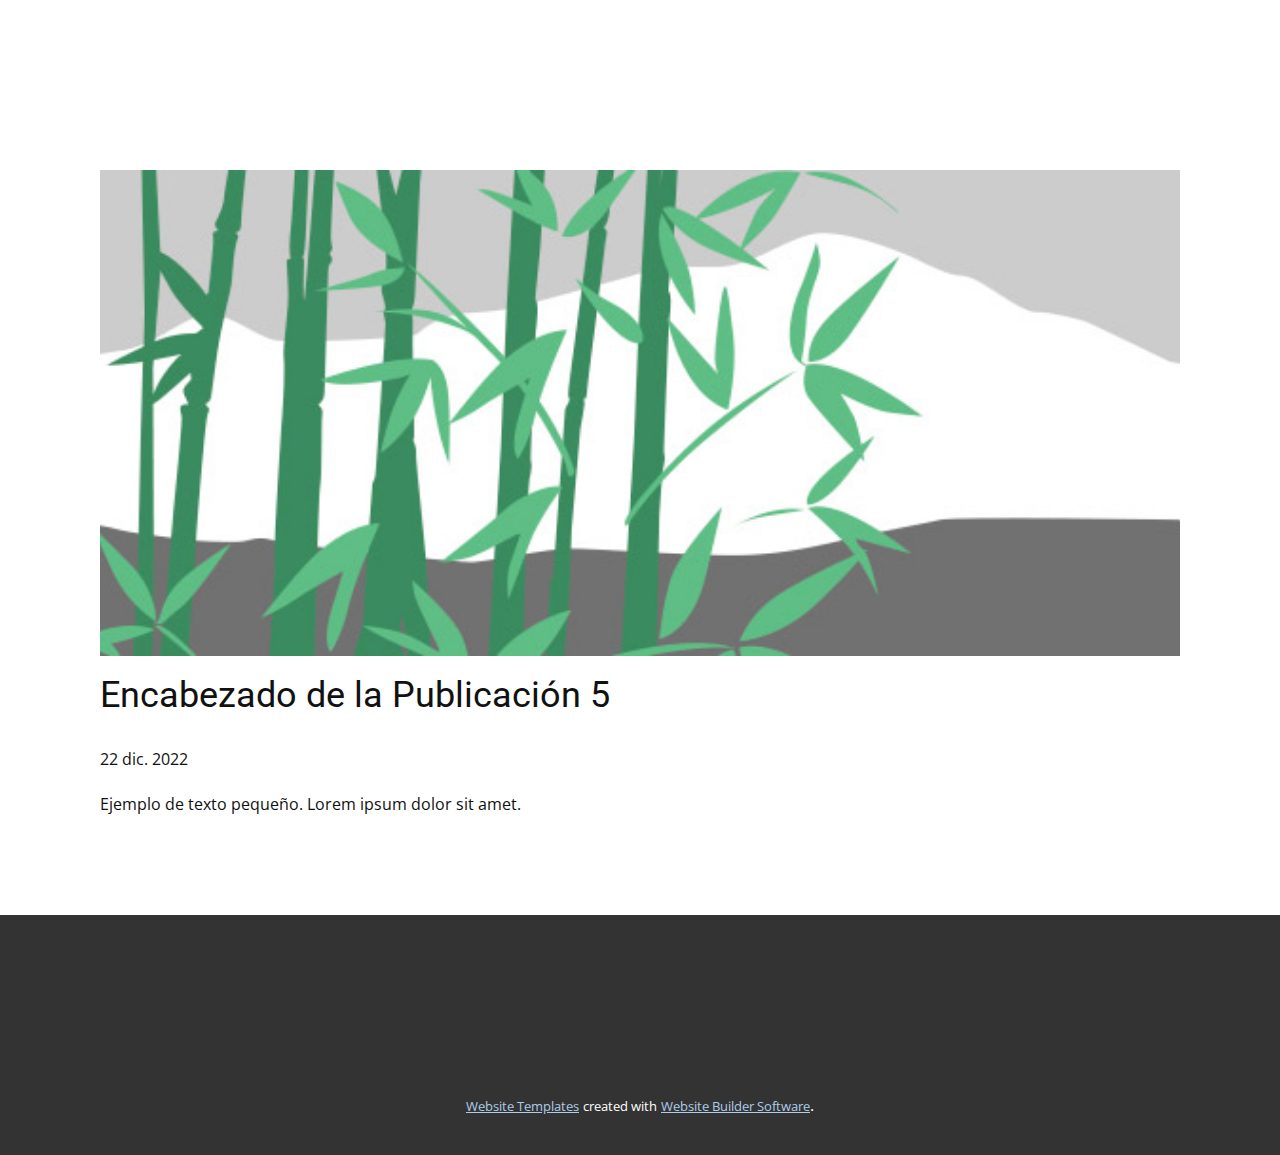
<file: blog/enviar-4.html>
<!DOCTYPE html>
<html style="font-size: 16px;" lang="es"><head>
    <meta name="viewport" content="width=device-width, initial-scale=1.0">
    <meta charset="utf-8">
    <meta name="keywords" content="Encabezado de la Publicación 1">
    <meta name="description" content="">
    <title>Encabezado de la Publicación 5</title>
    <link rel="stylesheet" href="../nicepage.css" media="screen">
<link rel="stylesheet" href="../Post-Template.css" media="screen">
    <script class="u-script" type="text/javascript" src="../jquery.js" defer=""></script>
    <script class="u-script" type="text/javascript" src="../nicepage.js" defer=""></script>
    <meta name="generator" content="Nicepage 5.11.4, nicepage.com">
    <link id="u-theme-google-font" rel="stylesheet" href="https://fonts.googleapis.com/css?family=Roboto:100,100i,300,300i,400,400i,500,500i,700,700i,900,900i|Open+Sans:300,300i,400,400i,500,500i,600,600i,700,700i,800,800i">
    
    
    <script type="application/ld+json">{
		"@context": "http://schema.org",
		"@type": "Organization",
		"name": ""
}</script>
    <meta name="theme-color" content="#478ac9">
  <meta data-intl-tel-input-cdn-path="intlTelInput/"></head>
  <body class="u-body u-xl-mode" data-lang="es"><header class="u-clearfix u-header u-header" id="sec-2b8c"><div class="u-clearfix u-sheet u-sheet-1"></div></header>
    <section class="u-align-center u-clearfix u-section-1" id="sec-b752">
      <div class="u-clearfix u-sheet u-valign-middle-md u-valign-middle-sm u-valign-middle-xs u-sheet-1"><!--post_details--><!--post_details_options_json--><!--{"source":""}--><!--/post_details_options_json--><!--blog_post-->
        <div class="u-container-style u-expanded-width u-post-details u-post-details-1">
          <div class="u-container-layout u-valign-middle u-container-layout-1"><!--blog_post_image-->
            <img alt="" class="u-blog-control u-expanded-width u-image u-image-default u-image-1" src="../images/68f64b9d.jpeg"><!--/blog_post_image--><!--blog_post_header-->
            <h2 class="u-blog-control u-text u-text-1">Encabezado de la Publicación 5</h2><!--/blog_post_header--><!--blog_post_metadata-->
            <div class="u-blog-control u-metadata u-metadata-1"><!--blog_post_metadata_date-->
              <span class="u-meta-date u-meta-icon">22 dic. 2022</span><!--/blog_post_metadata_date--><!--blog_post_metadata_category-->
              <!--/blog_post_metadata_category--><!--blog_post_metadata_comments-->
              <!--/blog_post_metadata_comments-->
            </div><!--/blog_post_metadata--><!--blog_post_content-->
            <div class="u-align-justify u-blog-control u-post-content u-text u-text-2 fr-view">
  Ejemplo de texto pequeño. Lorem ipsum dolor sit amet.
  </div><!--/blog_post_content-->
          </div>
        </div><!--/blog_post--><!--/post_details-->
      </div>
    </section>
    
    
    <footer class="u-align-center u-clearfix u-footer u-grey-80 u-footer" id="sec-067f"><div class="u-clearfix u-sheet u-sheet-1"></div></footer>
    <section class="u-backlink u-clearfix u-grey-80">
      <a class="u-link" href="https://nicepage.com/website-templates" target="_blank">
        <span>Website Templates</span>
      </a>
      <p class="u-text">
        <span>created with</span>
      </p>
      <a class="u-link" href="" target="_blank">
        <span>Website Builder Software</span>
      </a>. 
    </section>
  
</body></html>
</file>
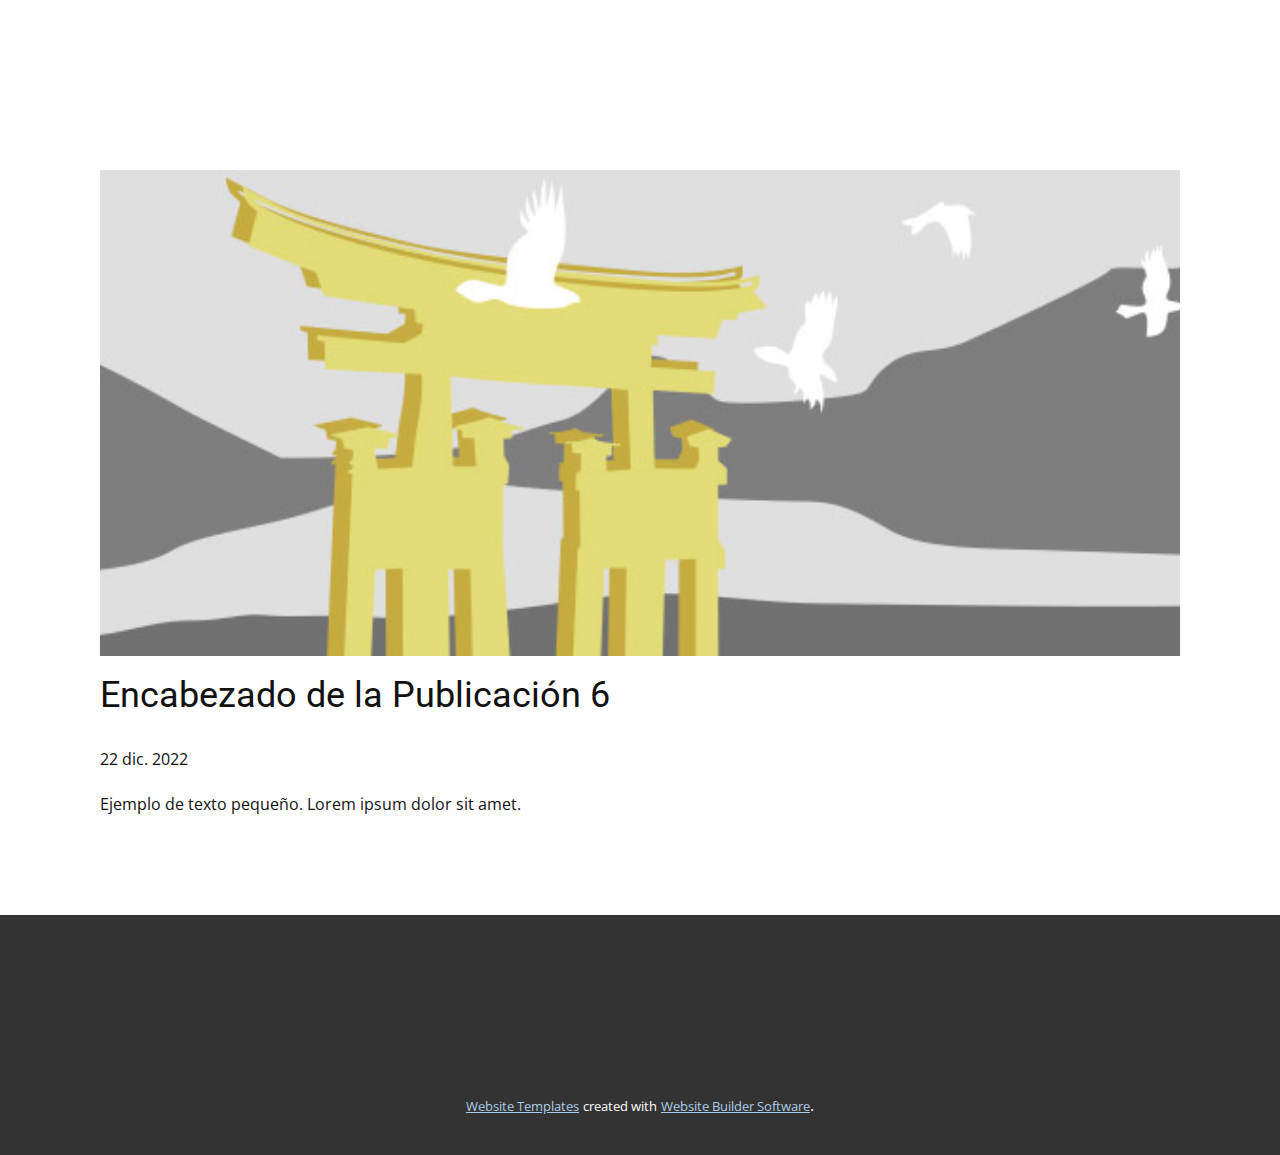
<file: blog/enviar-5.html>
<!DOCTYPE html>
<html style="font-size: 16px;" lang="es"><head>
    <meta name="viewport" content="width=device-width, initial-scale=1.0">
    <meta charset="utf-8">
    <meta name="keywords" content="Encabezado de la Publicación 1">
    <meta name="description" content="">
    <title>Encabezado de la Publicación 6</title>
    <link rel="stylesheet" href="../nicepage.css" media="screen">
<link rel="stylesheet" href="../Post-Template.css" media="screen">
    <script class="u-script" type="text/javascript" src="../jquery.js" defer=""></script>
    <script class="u-script" type="text/javascript" src="../nicepage.js" defer=""></script>
    <meta name="generator" content="Nicepage 5.11.4, nicepage.com">
    <link id="u-theme-google-font" rel="stylesheet" href="https://fonts.googleapis.com/css?family=Roboto:100,100i,300,300i,400,400i,500,500i,700,700i,900,900i|Open+Sans:300,300i,400,400i,500,500i,600,600i,700,700i,800,800i">
    
    
    <script type="application/ld+json">{
		"@context": "http://schema.org",
		"@type": "Organization",
		"name": ""
}</script>
    <meta name="theme-color" content="#478ac9">
  <meta data-intl-tel-input-cdn-path="intlTelInput/"></head>
  <body class="u-body u-xl-mode" data-lang="es"><header class="u-clearfix u-header u-header" id="sec-2b8c"><div class="u-clearfix u-sheet u-sheet-1"></div></header>
    <section class="u-align-center u-clearfix u-section-1" id="sec-b752">
      <div class="u-clearfix u-sheet u-valign-middle-md u-valign-middle-sm u-valign-middle-xs u-sheet-1"><!--post_details--><!--post_details_options_json--><!--{"source":""}--><!--/post_details_options_json--><!--blog_post-->
        <div class="u-container-style u-expanded-width u-post-details u-post-details-1">
          <div class="u-container-layout u-valign-middle u-container-layout-1"><!--blog_post_image-->
            <img alt="" class="u-blog-control u-expanded-width u-image u-image-default u-image-1" src="../images/8ad73f3c.jpeg"><!--/blog_post_image--><!--blog_post_header-->
            <h2 class="u-blog-control u-text u-text-1">Encabezado de la Publicación 6</h2><!--/blog_post_header--><!--blog_post_metadata-->
            <div class="u-blog-control u-metadata u-metadata-1"><!--blog_post_metadata_date-->
              <span class="u-meta-date u-meta-icon">22 dic. 2022</span><!--/blog_post_metadata_date--><!--blog_post_metadata_category-->
              <!--/blog_post_metadata_category--><!--blog_post_metadata_comments-->
              <!--/blog_post_metadata_comments-->
            </div><!--/blog_post_metadata--><!--blog_post_content-->
            <div class="u-align-justify u-blog-control u-post-content u-text u-text-2 fr-view">
  Ejemplo de texto pequeño. Lorem ipsum dolor sit amet.
  </div><!--/blog_post_content-->
          </div>
        </div><!--/blog_post--><!--/post_details-->
      </div>
    </section>
    
    
    <footer class="u-align-center u-clearfix u-footer u-grey-80 u-footer" id="sec-067f"><div class="u-clearfix u-sheet u-sheet-1"></div></footer>
    <section class="u-backlink u-clearfix u-grey-80">
      <a class="u-link" href="https://nicepage.com/website-templates" target="_blank">
        <span>Website Templates</span>
      </a>
      <p class="u-text">
        <span>created with</span>
      </p>
      <a class="u-link" href="" target="_blank">
        <span>Website Builder Software</span>
      </a>. 
    </section>
  
</body></html>
</file>
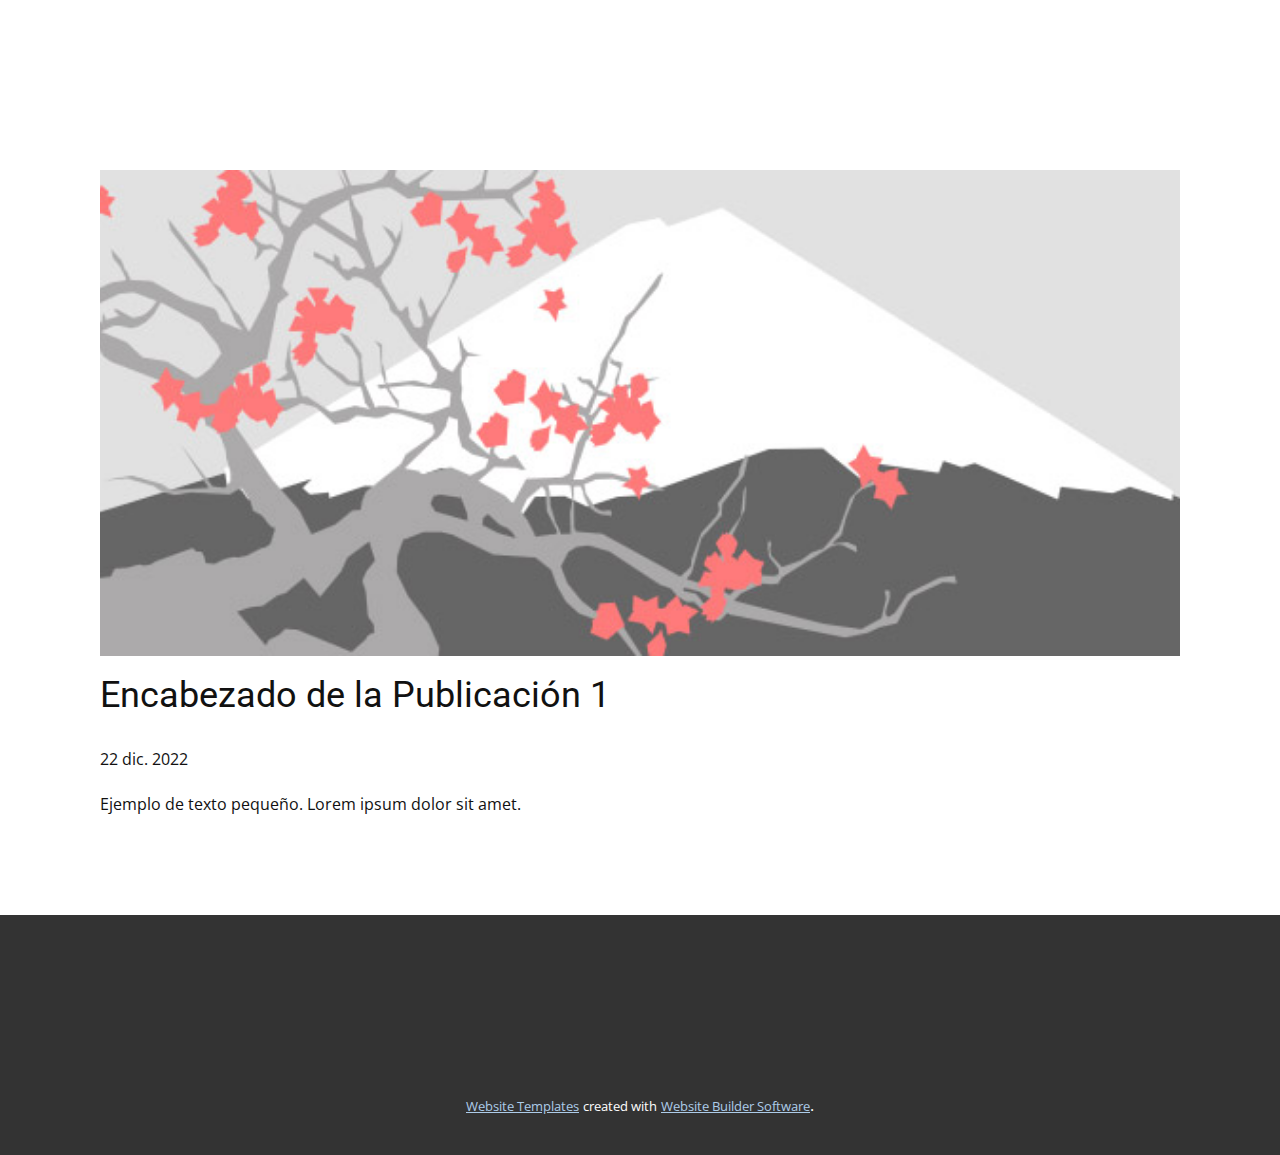
<file: blog/enviar.html>
<!DOCTYPE html>
<html style="font-size: 16px;" lang="es"><head>
    <meta name="viewport" content="width=device-width, initial-scale=1.0">
    <meta charset="utf-8">
    <meta name="keywords" content="Encabezado de la Publicación 1">
    <meta name="description" content="">
    <title>Encabezado de la Publicación 1</title>
    <link rel="stylesheet" href="../nicepage.css" media="screen">
<link rel="stylesheet" href="../Post-Template.css" media="screen">
    <script class="u-script" type="text/javascript" src="../jquery.js" defer=""></script>
    <script class="u-script" type="text/javascript" src="../nicepage.js" defer=""></script>
    <meta name="generator" content="Nicepage 5.11.4, nicepage.com">
    <link id="u-theme-google-font" rel="stylesheet" href="https://fonts.googleapis.com/css?family=Roboto:100,100i,300,300i,400,400i,500,500i,700,700i,900,900i|Open+Sans:300,300i,400,400i,500,500i,600,600i,700,700i,800,800i">
    
    
    <script type="application/ld+json">{
		"@context": "http://schema.org",
		"@type": "Organization",
		"name": ""
}</script>
    <meta name="theme-color" content="#478ac9">
  <meta data-intl-tel-input-cdn-path="intlTelInput/"></head>
  <body class="u-body u-xl-mode" data-lang="es"><header class="u-clearfix u-header u-header" id="sec-2b8c"><div class="u-clearfix u-sheet u-sheet-1"></div></header>
    <section class="u-align-center u-clearfix u-section-1" id="sec-b752">
      <div class="u-clearfix u-sheet u-valign-middle-md u-valign-middle-sm u-valign-middle-xs u-sheet-1"><!--post_details--><!--post_details_options_json--><!--{"source":""}--><!--/post_details_options_json--><!--blog_post-->
        <div class="u-container-style u-expanded-width u-post-details u-post-details-1">
          <div class="u-container-layout u-valign-middle u-container-layout-1"><!--blog_post_image-->
            <img alt="" class="u-blog-control u-expanded-width u-image u-image-default u-image-1" src="../images/0fd3416c.jpeg"><!--/blog_post_image--><!--blog_post_header-->
            <h2 class="u-blog-control u-text u-text-1">Encabezado de la Publicación 1</h2><!--/blog_post_header--><!--blog_post_metadata-->
            <div class="u-blog-control u-metadata u-metadata-1"><!--blog_post_metadata_date-->
              <span class="u-meta-date u-meta-icon">22 dic. 2022</span><!--/blog_post_metadata_date--><!--blog_post_metadata_category-->
              <!--/blog_post_metadata_category--><!--blog_post_metadata_comments-->
              <!--/blog_post_metadata_comments-->
            </div><!--/blog_post_metadata--><!--blog_post_content-->
            <div class="u-align-justify u-blog-control u-post-content u-text u-text-2 fr-view">
  Ejemplo de texto pequeño. Lorem ipsum dolor sit amet.
  </div><!--/blog_post_content-->
          </div>
        </div><!--/blog_post--><!--/post_details-->
      </div>
    </section>
    
    
    <footer class="u-align-center u-clearfix u-footer u-grey-80 u-footer" id="sec-067f"><div class="u-clearfix u-sheet u-sheet-1"></div></footer>
    <section class="u-backlink u-clearfix u-grey-80">
      <a class="u-link" href="https://nicepage.com/website-templates" target="_blank">
        <span>Website Templates</span>
      </a>
      <p class="u-text">
        <span>created with</span>
      </p>
      <a class="u-link" href="" target="_blank">
        <span>Website Builder Software</span>
      </a>. 
    </section>
  
</body></html>
</file>
